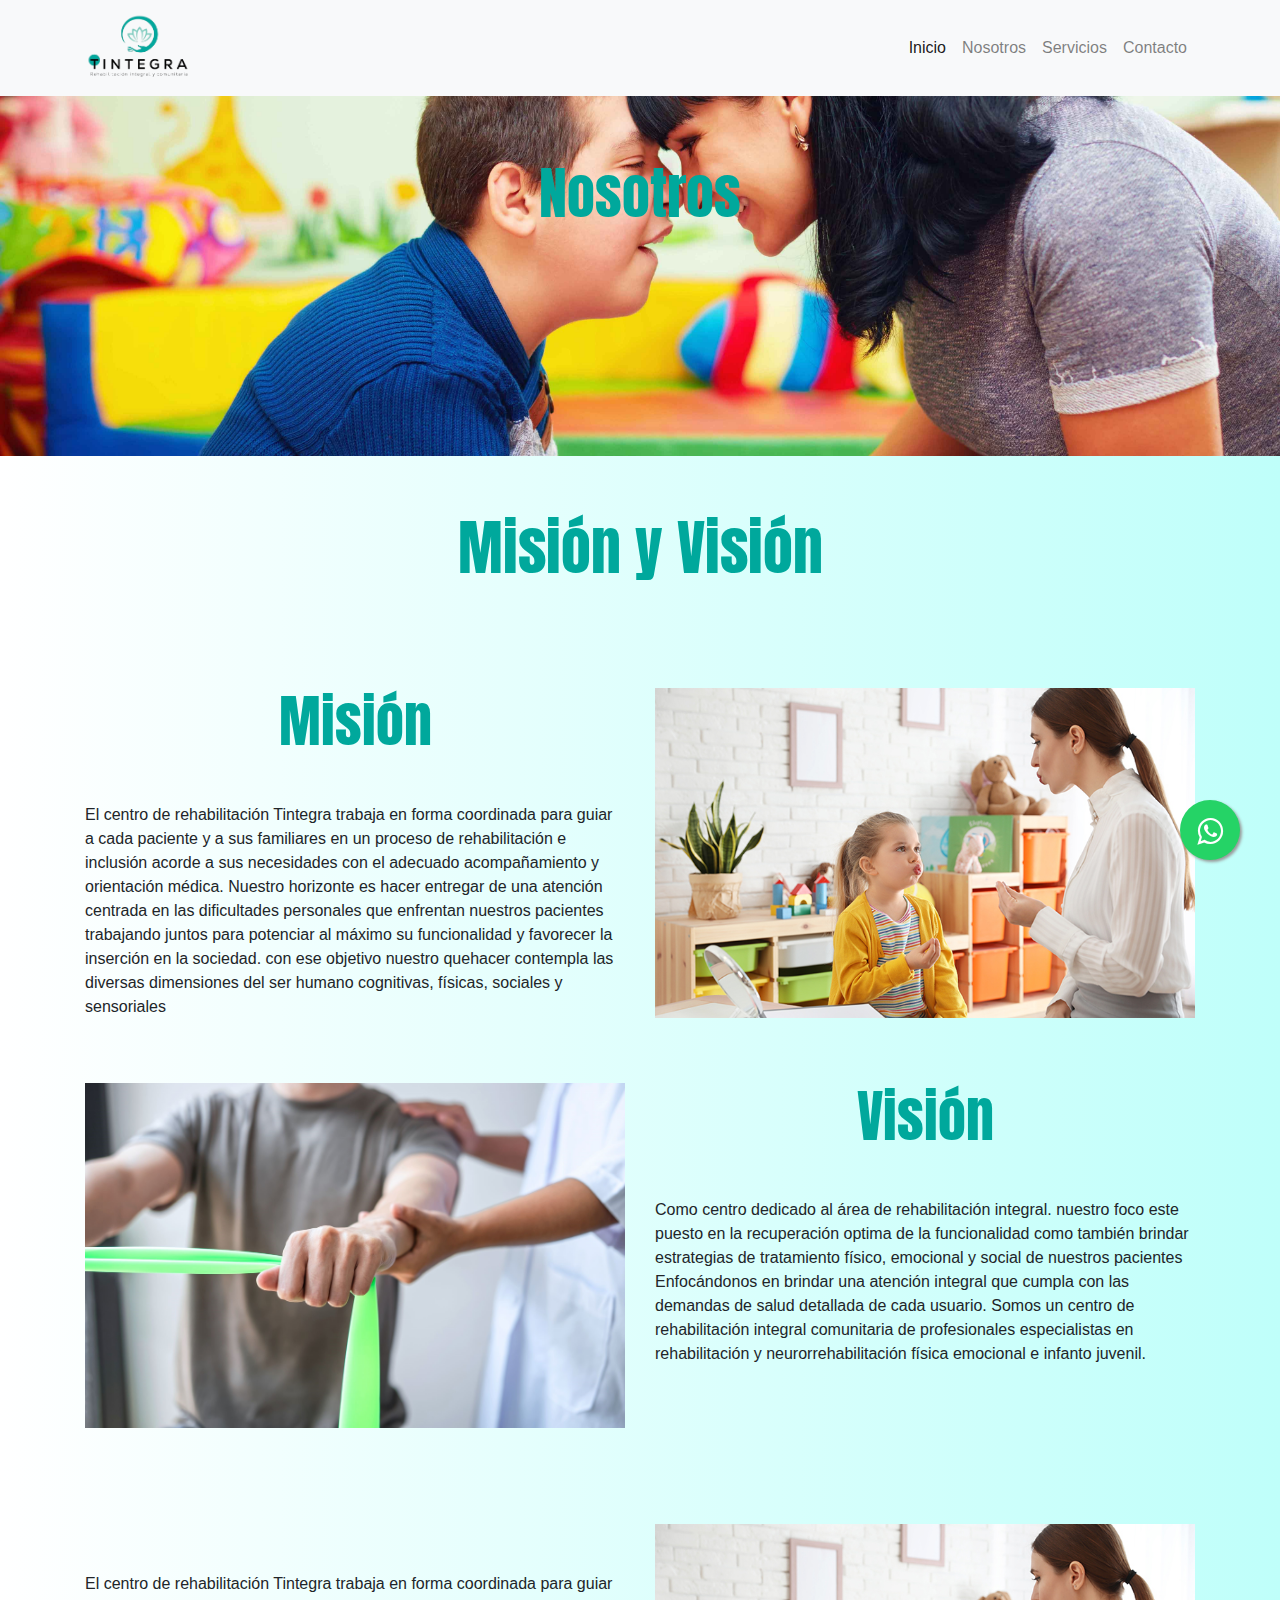
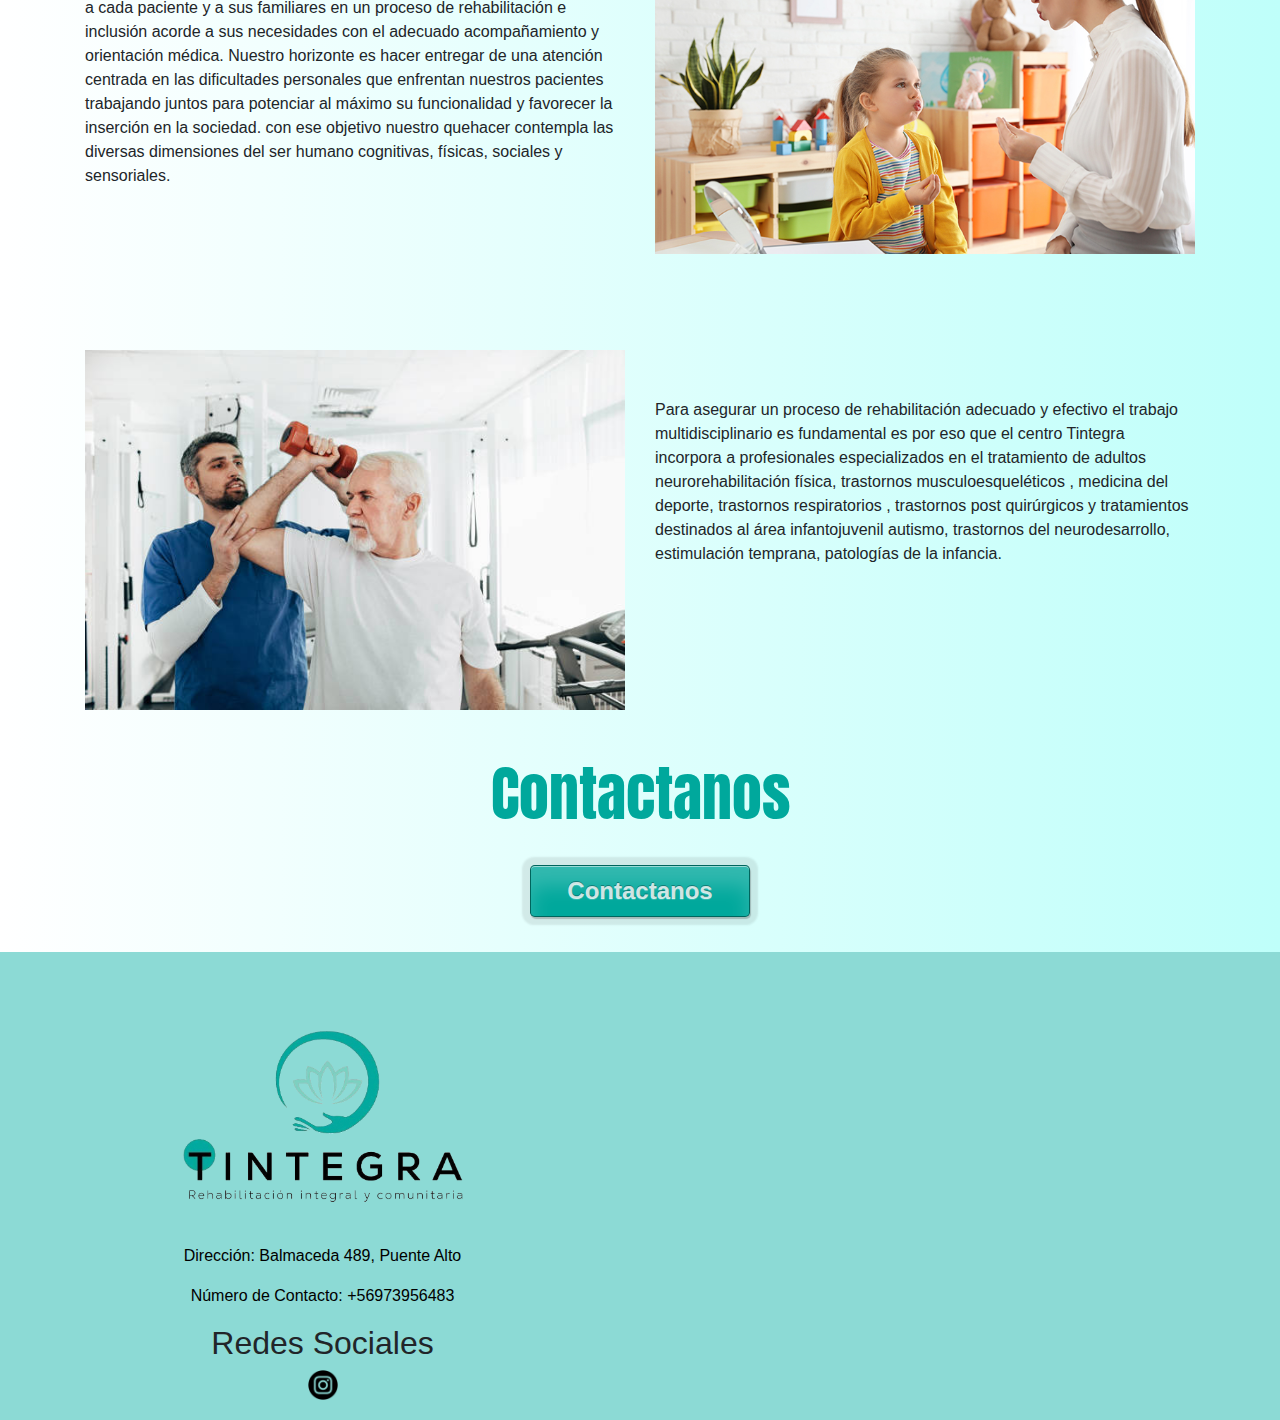
<file: about.html>
<!DOCTYPE html>
<html lang="en">

<head>
  <meta charset="UTF-8">
  <meta http-equiv="X-UA-Compatible" content="IE=edge">
  <meta name="viewport" content="width=device-width, initial-scale=1.0">
  <!-- Favicon -->
  <link href="img/logo-tintegra.png" rel="icon">
  <link rel="stylesheet" href="styles.css">
  <link rel="stylesheet" href="https://stackpath.bootstrapcdn.com/bootstrap/4.4.1/css/bootstrap.min.css"
    integrity="sha384-Vkoo8x4CGsO3+Hhxv8T/Q5PaXtkKtu6ug5TOeNV6gBiFeWPGFN9MuhOf23Q9Ifjh" crossorigin="anonymous">
  <!--ANIMATE-CSS-->
  <link rel="stylesheet" href="https://cdnjs.cloudflare.com/ajax/libs/animate.css/4.1.1/animate.min.css" />

  <!--google font-->

  <link rel="preconnect" href="https://fonts.googleapis.com">
  <link rel="preconnect" href="https://fonts.gstatic.com" crossorigin>
  <link href="https://fonts.googleapis.com/css2?family=Anton&display=swap" rel="stylesheet">

  <meta name="facebook-domain-verification" content="e3g51kddzil1e2c1dm7m95cou3owmg" />

  <!-- Meta Pixel Code -->
<script>
  !function(f,b,e,v,n,t,s)
  {if(f.fbq)return;n=f.fbq=function(){n.callMethod?
  n.callMethod.apply(n,arguments):n.queue.push(arguments)};
  if(!f._fbq)f._fbq=n;n.push=n;n.loaded=!0;n.version='2.0';
  n.queue=[];t=b.createElement(e);t.async=!0;
  t.src=v;s=b.getElementsByTagName(e)[0];
  s.parentNode.insertBefore(t,s)}(window, document,'script',
  'https://connect.facebook.net/en_US/fbevents.js');
  fbq('init', '544527870365042');
  fbq('track', 'PageView');
  </script>
  <noscript><img height="1" width="1" style="display:none"
  src="https://www.facebook.com/tr?id=544527870365042&ev=PageView&noscript=1"
  /></noscript>
  <!-- End Meta Pixel Code -->

  <title>Tintegra</title>
</head>

<body>

  <!--whatsapp-->

  <link rel="stylesheet" href="https://maxcdn.bootstrapcdn.com/font-awesome/4.5.0/css/font-awesome.min.css">
  <a href="https://api.whatsapp.com/send?phone=56934050302" class="float" target="_blank">
    <i class="fa fa-whatsapp my-float"></i>
  </a>

  <!--fin whatsapp-->

  <!--Navbar-->

  <nav class="navbar navbar-expand-lg navbar-light bg-light fixed-top">
    <div class="container">
      <a class="navbar-brand" href="index.html">
        <img class="animate__animated animate__backInLeft" src="img/logo-tintegra.png" width="100%" height="70 px"
          alt="" loading="lazy">
      </a>

      <button class="navbar-toggler" type="button" data-toggle="collapse" data-target="#navbarNav"
        aria-controls="navbarNav" aria-expanded="false" aria-label="Toggle navigation">
        <span class="navbar-toggler-icon"></span>
      </button>
      <div class="collapse navbar-collapse menu" id="navbarNav">
        <ul class="navbar-nav ml-auto">
          <li class="nav-item active">
            <a class="nav-link" href="index.html">Inicio <span class="sr-only">(current)</span></a>
          </li>
          <li class="nav-item">
            <a class="nav-link" href="about.html">Nosotros</a>
          </li>
          <li class="nav-item">
            <a class="nav-link" href="servicios.html">Servicios</a>
          </li>
          <li class="nav-item">
            <a class="nav-link" href="contacto.html">Contacto</a>
          </li>


        </ul>

      </div>

    </div>

  </nav>

  <!--fin navbar-->

  <br>
  <br>
  <br>
  <br>

  <!--jumbotron-->

  <div class="jumbotron jumbotron-fluid nosotros">
    <div class="container">
      <h1 class="display-4 titulon">Nosotros</h1>
      <p class="lead"></p>
    </div>
  </div>

  <!--fin jumbotron-->

  <br>

  <!--contenido-->

  <h1 class="subtitle">Misión y Visión</h1>

  <br>
  <br>

  <!--primera parte-->

  <header id="header">
    <div class="container mt-5">
      <div class="row">
        <div class="col-md-6">
          <div class="header-content-left">


            <h1 class="display-4 subtitle">Misión </h1>

            <p class="mt-5">El centro de rehabilitación Tintegra trabaja en forma coordinada para guiar a cada paciente
              y a sus familiares en un proceso de rehabilitación e inclusión acorde a sus necesidades con el adecuado
              acompañamiento y orientación médica.
              Nuestro horizonte es hacer entregar de una atención centrada en las dificultades personales que enfrentan
              nuestros pacientes trabajando juntos para potenciar al máximo su funcionalidad y favorecer la inserción en
              la sociedad.
              con ese objetivo nuestro quehacer contempla las diversas dimensiones del ser humano cognitivas, físicas,
              sociales y sensoriales </p>







          </div>


        </div>
        <div class="col-md-6">
          <div class="header-content-right">
            <img src="img/foto02.jpg" class="img-fluid mkd2" loading="lazy">


          </div>


        </div>
      </div>
    </div>
  </header>

  <!--segunda parte-->

  <header id="header">
    <div class="container mt-5">
      <div class="row">
        <div class="col-md-6">
          <div class="header-content-left">
            <img src="img/foto01.jpg" class="img-fluid mkd" loading="lazy">

          </div>


        </div>
        <div class="col-md-6">
          <div class="header-content-right">
            <h1 class="display-4 subtitle">Visión</h1>

            <p class="mt-5">Como centro dedicado al área de rehabilitación integral. nuestro foco este puesto en la
              recuperación optima de la funcionalidad como también brindar estrategias de tratamiento físico, emocional
              y social de nuestros pacientes
              Enfocándonos en brindar una atención integral que cumpla con las demandas de salud detallada de cada
              usuario.
              Somos un centro de rehabilitación integral comunitaria de profesionales especialistas en rehabilitación y
              neurorrehabilitación física emocional e infanto juvenil.

            </p>






          </div>


        </div>
      </div>
    </div>
  </header>

  <br>
  <br>

  <!--columnas y contenidos 2-->

  <header id="header">
    <div class="container mt-5">
      <div class="row">
        <div class="col-md-6">
          <div class="header-content-left">


            <h1 class="display-4 subtitle"></h1>

            <p class="mt-5">El centro de rehabilitación Tintegra trabaja en forma coordinada para guiar a cada paciente
              y a sus familiares en un proceso de rehabilitación e inclusión acorde a sus necesidades con el adecuado
              acompañamiento y orientación médica.
              Nuestro horizonte es hacer entregar de una atención centrada en las dificultades personales que enfrentan
              nuestros pacientes trabajando juntos para potenciar al máximo su funcionalidad y favorecer la inserción en
              la sociedad.
              con ese objetivo nuestro quehacer contempla las diversas dimensiones del ser humano cognitivas, físicas,
              sociales y sensoriales. </p>







          </div>


        </div>
        <div class="col-md-6">
          <div class="header-content-right">
            <img src="img/foto02.jpg" class="img-fluid mkd2" loading="lazy">


          </div>


        </div>
      </div>
    </div>
  </header>

  <br>
  <br>

  <!--tercera parte-->

  <header id="header">
    <div class="container mt-5">
      <div class="row">
        <div class="col-md-6">
          <div class="header-content-left">
            <img src="img/foto05.jpg" class="img-fluid mkd" loading="lazy">

          </div>


        </div>
        <div class="col-md-6">
          <div class="header-content-right">
            <h1 class="display-4 subtitle"></h1>

            <p class="mt-5">Para asegurar un proceso de rehabilitación adecuado y efectivo el trabajo multidisciplinario
              es fundamental es por eso que el centro Tintegra incorpora a profesionales especializados en el
              tratamiento de adultos neurorehabilitación física, trastornos musculoesqueléticos , medicina del deporte,
              trastornos respiratorios , trastornos post quirúrgicos y tratamientos destinados al área infantojuvenil
              autismo, trastornos del neurodesarrollo, estimulación
              temprana, patologías de la infancia.

            </p>






          </div>


        </div>
      </div>
    </div>
  </header>

  <br>
  <br>




  <!--fin contenido-->

  <h1 class="subtitle">Contactanos</h1>

  <div id="container-button">
    <a href="https://api.whatsapp.com/send?phone=56934050302" class="button green">Contactanos</a>

  </div>


  <!--footer-->

  <footer class="footer">


    <div class="row">

      <div class="col-12 col-sm-6" id="layout">
        <a href=""><img src="img/logo-tintegra.png" class="img-fluid logo-foot"></a>
        <br>
        <br>
        <p class="pfooter">Dirección: Balmaceda 489, Puente Alto</p>
        <p class="pfooter">Número de Contacto: +56973956483</p>

        <h2>Redes Sociales</h2>

        <a href="https://www.instagram.com/centro_tintegra/" target="_blank"><img src="img/instagram.png" alt=""
            class="ig"></a>

      </div>


      <div class="col-12 col-md-6 col-sm-3">

        <div class="map-responsive">
          <iframe
            src="https://www.google.com/maps/embed?pb=!1m18!1m12!1m3!1d3322.946521662317!2d-70.5773462843196!3d-33.60669201293494!2m3!1f0!2f0!3f0!3m2!1i1024!2i768!4f13.1!3m3!1m2!1s0x9662d7aaa4aea2b9%3A0x446ce8f26d186eaa!2sBalmaceda%20489%2C%20Puente%20Alto%2C%20Regi%C3%B3n%20Metropolitana!5e0!3m2!1ses-419!2scl!4v1646749890096!5m2!1ses-419!2scl"
            width="400" height="250" style="border:0;" allowfullscreen="" loading="lazy"></iframe>
        </div>

      </div>

    </div>








  </footer>

  <!--fin footer-->


  <!--JS-->
  <script src="https://code.jquery.com/jquery-3.4.1.slim.min.js"
    integrity="sha384-J6qa4849blE2+poT4WnyKhv5vZF5SrPo0iEjwBvKU7imGFAV0wwj1yYfoRSJoZ+n"
    crossorigin="anonymous"></script>
  <script src="https://cdn.jsdelivr.net/npm/popper.js@1.16.0/dist/umd/popper.min.js"
    integrity="sha384-Q6E9RHvbIyZFJoft+2mJbHaEWldlvI9IOYy5n3zV9zzTtmI3UksdQRVvoxMfooAo"
    crossorigin="anonymous"></script>
  <script src="https://stackpath.bootstrapcdn.com/bootstrap/4.4.1/js/bootstrap.min.js"
    integrity="sha384-wfSDF2E50Y2D1uUdj0O3uMBJnjuUD4Ih7YwaYd1iqfktj0Uod8GCExl3Og8ifwB6"
    crossorigin="anonymous"></script>
</body>

</html>
</file>
<file: styles.css>
body{

  background: rgb(255,255,255);
  background: linear-gradient(90deg, rgba(255,255,255,1) 0%, rgba(191,255,250,1) 100%);

    

}


/* whatsapp */

.float{
	position:fixed;
	width:60px;
	height:60px;
	bottom:40px;
	right:40px;
	background-color:#25d366;
	color:#FFF;
	border-radius:50px;
	text-align:center;
  font-size:30px;
	box-shadow: 2px 2px 3px #999;
  z-index:100;
}
.float:hover {
	text-decoration: none;
	color: #25d366;
  background-color:#fff;
}

.my-float{
	margin-top:16px;
}

/*boton*/


#container-button {
	width:220px;
  margin:30px auto;
}

.button {
 	display:block;
  position:relative;
  
  padding:7px;
  margin:35px 0;
  
  text-decoration:none;
  text-align:center;

  border:1px solid rgba(0,0,0,0.4);
  border-radius:0.2em;
  box-shadow:
    inset 0 1px 0 rgba(255,255,255,0.5),
    inset 0 20px 20px rgba(255,255,255,0.2),
    1px 2px 1px rgba(0,0,0,0.2),
    0 0 2px 8px rgba(50,50,50,0.1);
  transition:all 0.3s ease-out;
  background:orangered;
  
  font-family:Helvetica, sans-serif;
  font-size:1.5em;
  line-height:1.5em;
  font-weight:bold;
  color:rgba(255,255,255,0.8);
  text-shadow:0 -1px 0 rgba(0,0,0,0.3), 0 1px 0 rgba(255,255,255,0.2);
  -webkit-font-smoothing: subpixel-antialiased;

  
  &:hover {
   	 box-shadow:
      inset 0 1px 0 rgba(255,255,255,0.5),
      inset 0 -20px 20px rgba(200,200,200,0.1),
      1px 2px 1px rgba(0,0,0,0.2),
      0 0 2px 8px rgba(100,100,100,0.1);
  }
  
  &:active {
   	top:1px; 
  }
} 


.green { background:#00a89c ; }


/*menu*/

.menu ul li a{

  transition: all 200ms;
}

.menu ul li a:hover{

    color: #3ac19d;
    transform: scale(1.2,1.2);
}



 /*video*/

 .logo-vid{

    width: 300px;
    height: auto;
    align-items: center;

  }

  .titulo{

    font-family: 'Anton', sans-serif;
    text-align: center;
    text-justify: inter-word;
    color: #00a89c;


  }

  .subtitle {

    font-family: 'Anton', sans-serif;
    font-size: 60px;
    text-align: center;
    text-justify: inter-word;
    color: #00a89c;


  }

  .promo {

    padding-top: 350px;
    display: flex;
    flex-direction: column;
    justify-content: center;
    align-items: center;
    width: 60%;
    margin: auto;
    position: relative;
    z-index: 2;

  }

  #hero {

    min-height: 100vh;
    position: relative;
  }

  video {
    position: absolute;
    top: 0;
    left: 0;
    width: 100%;
    height: 100%;
    object-fit: cover;
  }

  .capa {

    position: absolute;
    top: 0;
    left: 0;
    width: 100%;
    height: 100%;
    background: rgb(77, 77, 77);
    opacity:0,11;
    mix-blend-mode: overlay;
  }

  /* nosotros */

  .nosotros{

    background-image: url('./img/foto04.jpg');
    background-size: cover;
    background-position: 40%;
    height: 40vh;
   
    }

    .titulon{

    font-family: 'Anton', sans-serif;
    text-align: center;
    text-justify: inter-word;
    color: #00a89c;
    }

    /* servicios */

    .servicios{

      background-image: url('./img/foto07.jpg');
      background-size: cover;
      background-position: 40%;
      height: 40vh;
     
      }


      /* contacto */


      .contacto{

        background-image: url('./img/foto06.jpg');
        background-size: cover;
        background-position: 40%;
        height: 40vh;
       
        }




  /*footer*/

  .footer{
   
    display: flex;
    flex-direction: column;
    justify-content: center;
    width: 100%;
    height: auto;
    background-color: #8cdad5;
    padding: 20px;
    text-align: center;
    margin-top: 30px;
  }

 

  .logo-foot{
   
    width: 300px;
    height: auto;
    margin-top: 50px;
  }

  .map{

   display: flex;
   width: 100%;
   height: auto;

  }

  .mapouter{

    margin: 30px;
    
  }

  .pfooter {

    
    color: black;
  }

  .ig{

    width: 30px;
    height: auto;
    align-items: center;
    transition: all 300ms;
  }

  .ig:hover{

    cursor: pointer;
    width: 40px;
    height: auto;
    align-items: center;
  }

  /*mapa responsivo*/

  .map-responsive{

    margin: 30px;

    overflow:hidden;

    padding-bottom:56.25%;

    position:relative;

    height:0;

}

.map-responsive iframe{

    left:0;

    top:0;

    height:100%;

    width:100%;

    position:absolute;

}



  /* media query */

  @media only screen and (max-width: 375px) {
    #container-button {
      width:100px;
      margin: auto;
    }

    .button {

      font-size:0.7em;
    }
  }

  @media only screen and (max-width: 303px) {

    .subtitle {

      font-family: 'Anton', sans-serif;
      font-size: 30px;
      text-align: center;
      text-justify: inter-word;
      color: #00a89c;
  
  
    }

    .titulon{

      font-family: 'Anton', sans-serif;
      font-size: 30px;
      text-align: center;
      text-justify: inter-word;
      color: #00a89c;
      }
    
  }


  @media only screen and (max-width: 265px) {

    .titulo{

      font-family: 'Anton', sans-serif;
      font-size: 25px;
      text-align: center;
      text-justify: inter-word;
      color: #00a89c;
  
  
    }
   
  }
</file>
